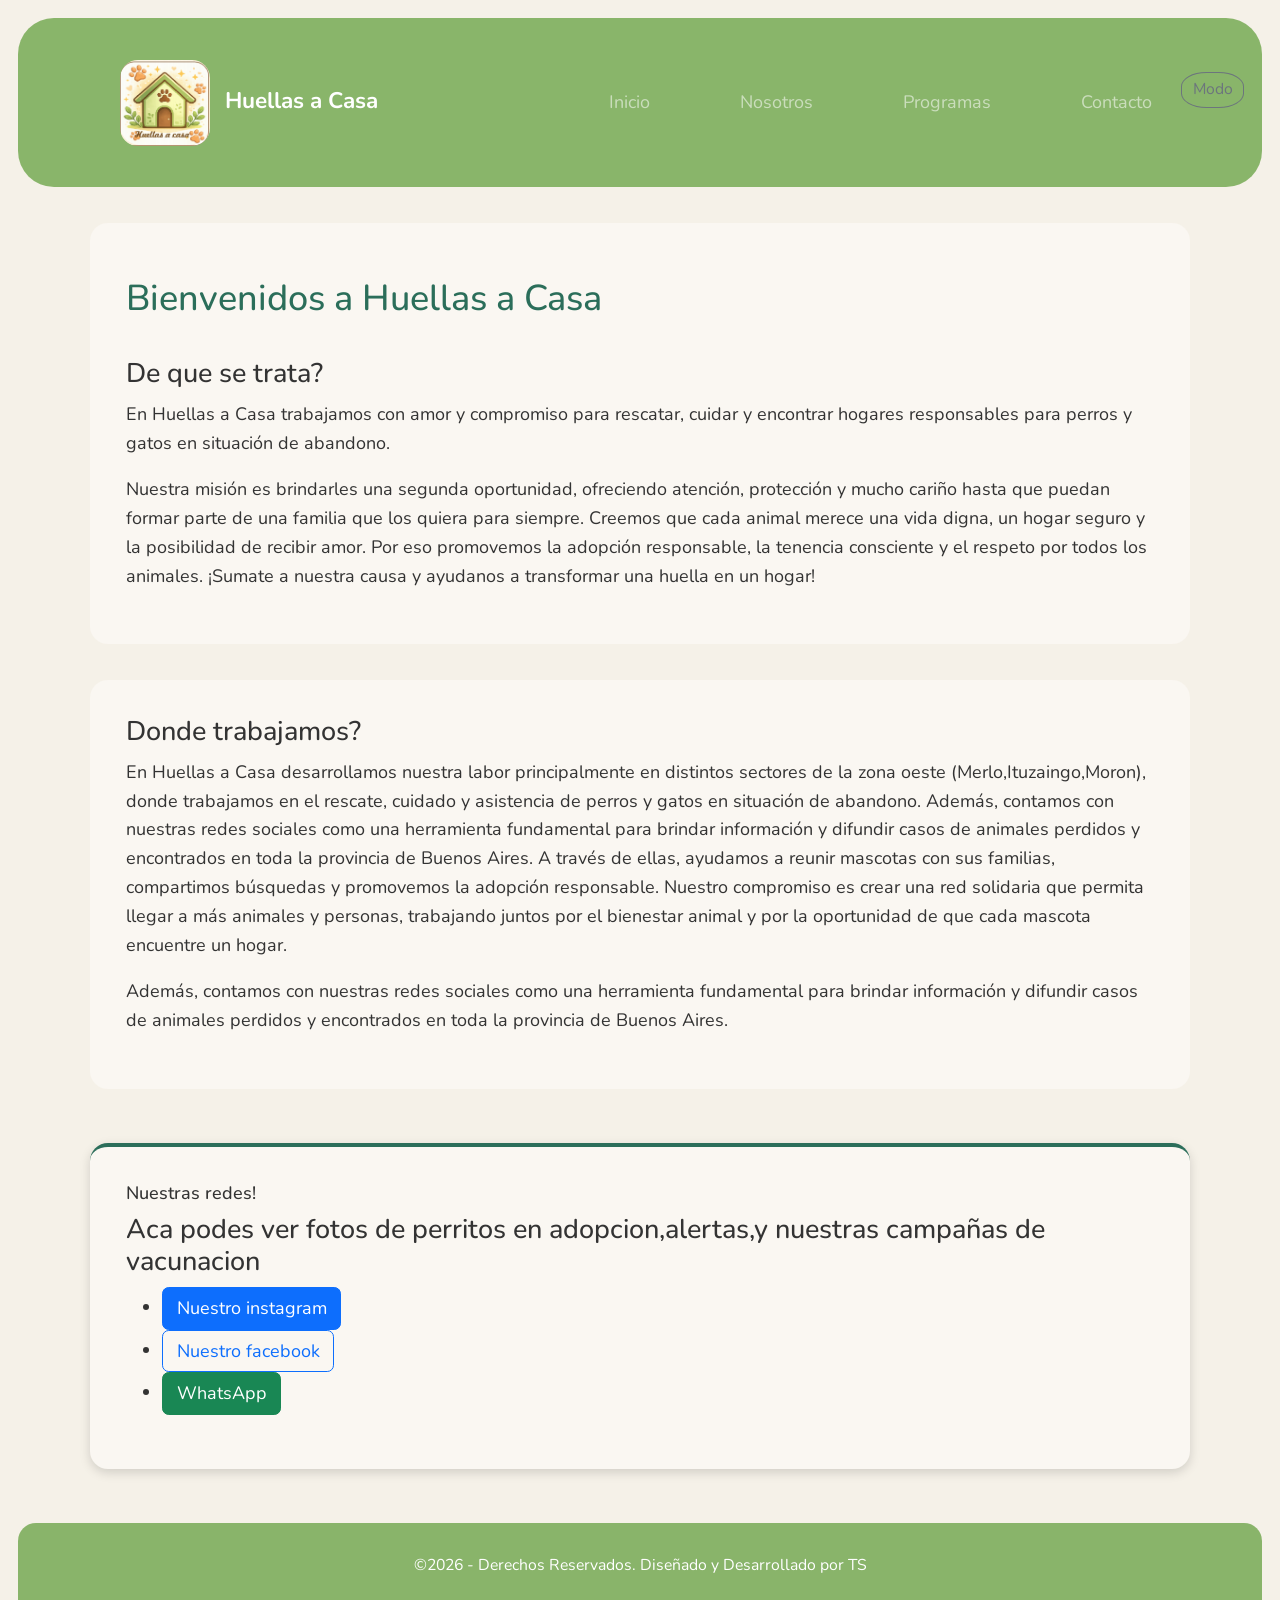
<file: TP-FUNDACION/Index.html>
<!DOCTYPE html>
<html lang="es">
<head>
    <meta charset="UTF-8">
    <meta name="viewport" content="width=device-width, initial-scale=1.0">
    <title>Huellas a casa</title>
    <link rel="preconnect" href="https://fonts.googleapis.com">
    <link rel="preconnect" href="https://fonts.gstatic.com" crossorigin>
    <link href="https://fonts.googleapis.com/css2?family=Nunito:ital,wght@0,200..1000;1,200..1000&display=swap" rel="stylesheet">
    <link href="https://cdn.jsdelivr.net/npm/bootstrap@5.3.8/dist/css/bootstrap.min.css" rel="stylesheet">
    
    <link rel="stylesheet" href="./CSS/estilos.css">
    
</head>
<body>
    <header>
<button id="btn-modo" class="btn btn-outline-secondary btn-sm"">Modo</button>
<nav class="navbar navbar-expand-lg navbar-dark">
        <div class="container">

            <a class="navbar-brand" href="./Index.html">
                <img src="./Img/Logo.png"
                    alt="Logo"
                    width="100"
                    class="me-2">
                Huellas a Casa
            </a>

            <button class="navbar-toggler"
                    type="button"
                    data-bs-toggle="collapse"
                    data-bs-target="#menu">
                <span class="navbar-toggler-icon"></span>
            </button>

            <div class="collapse navbar-collapse" id="menu">
                <ul class="navbar-nav ms-auto">

                    <li class="nav-item">
                        <a class="nav-link" href="./Index.html">
                            Inicio
                        </a>
                    </li>

                    <li class="nav-item">
                        <a class="nav-link" href="./nosotross.html">
                            Nosotros
                        </a>
                    </li>

                    <li class="nav-item">
                        <a class="nav-link" href="./programas.html">
                            Programas
                        </a>
                    </li>

                    <li class="nav-item">
                        <a class="nav-link" href="./contacto.html">
                            Contacto
                        </a>
                    </li>

                </ul>
            </div>

        </div>
    </nav>
</header>

    <main>
        <section>
            <h1>Bienvenidos a Huellas a Casa</h1><br>
            <h2>De que se trata?</h2>

            <p>
                En Huellas a Casa trabajamos con amor y compromiso para rescatar,
                cuidar y encontrar hogares responsables para perros y gatos en
                situación de abandono.
            </p>

            <p>
            Nuestra misión es brindarles una segunda oportunidad, ofreciendo atención, protección y mucho cariño hasta que puedan formar parte de una familia que los quiera para siempre.

            Creemos que cada animal merece una vida digna, un hogar seguro y la posibilidad de recibir amor. Por eso promovemos la adopción responsable, la tenencia consciente y el respeto por todos los animales.

            ¡Sumate a nuestra causa y ayudanos a transformar una huella en un hogar!
            </p>
            </section>
            <section id="donde-trabajamos"> 
            <h2>Donde trabajamos?</h2>
                <p>En Huellas a Casa desarrollamos nuestra labor principalmente en distintos sectores de la zona oeste (Merlo,Ituzaingo,Moron), donde trabajamos en el rescate, cuidado y asistencia de perros y gatos en situación de abandono.

                    Además, contamos con nuestras redes sociales como una herramienta fundamental para brindar información y difundir casos de animales perdidos y encontrados en toda la provincia de Buenos Aires. A través de ellas, ayudamos a reunir mascotas con sus familias, compartimos búsquedas y promovemos la adopción responsable.

                    Nuestro compromiso es crear una red solidaria que permita llegar a más animales y personas, trabajando juntos por el bienestar animal y por la oportunidad de que cada mascota encuentre un hogar.
                </p>
                <p>
        Además, contamos con nuestras redes sociales como una herramienta fundamental para brindar información y difundir casos de animales perdidos y encontrados en toda la provincia de Buenos Aires.
    </p>
            </section>
            <aside>
    <h3> Nuestras redes!</h3>
    <h4>Aca podes ver fotos de perritos en adopcion,alertas,y nuestras campañas de vacunacion</h4>
    <ul>
        <li><a href="https://www.instagram.com/" target="_blank" class="btn btn-primary">Nuestro instagram</a></li>
        <li><a href="https://www.facebook.com/" target="_blank" class="btn btn-outline-primary">Nuestro facebook</a></li>
        <li><a href="https://wa.me/5491123456789" target="_blank" class="btn btn-success">WhatsApp</a></li>
    </ul>
            </aside>

    </main>
    <footer><small>&copy;2026 - Derechos Reservados. Diseñado y Desarrollado por TS</small></footer>
    <script src="JS/main.js"></script>
    </body>
</html>
</file>
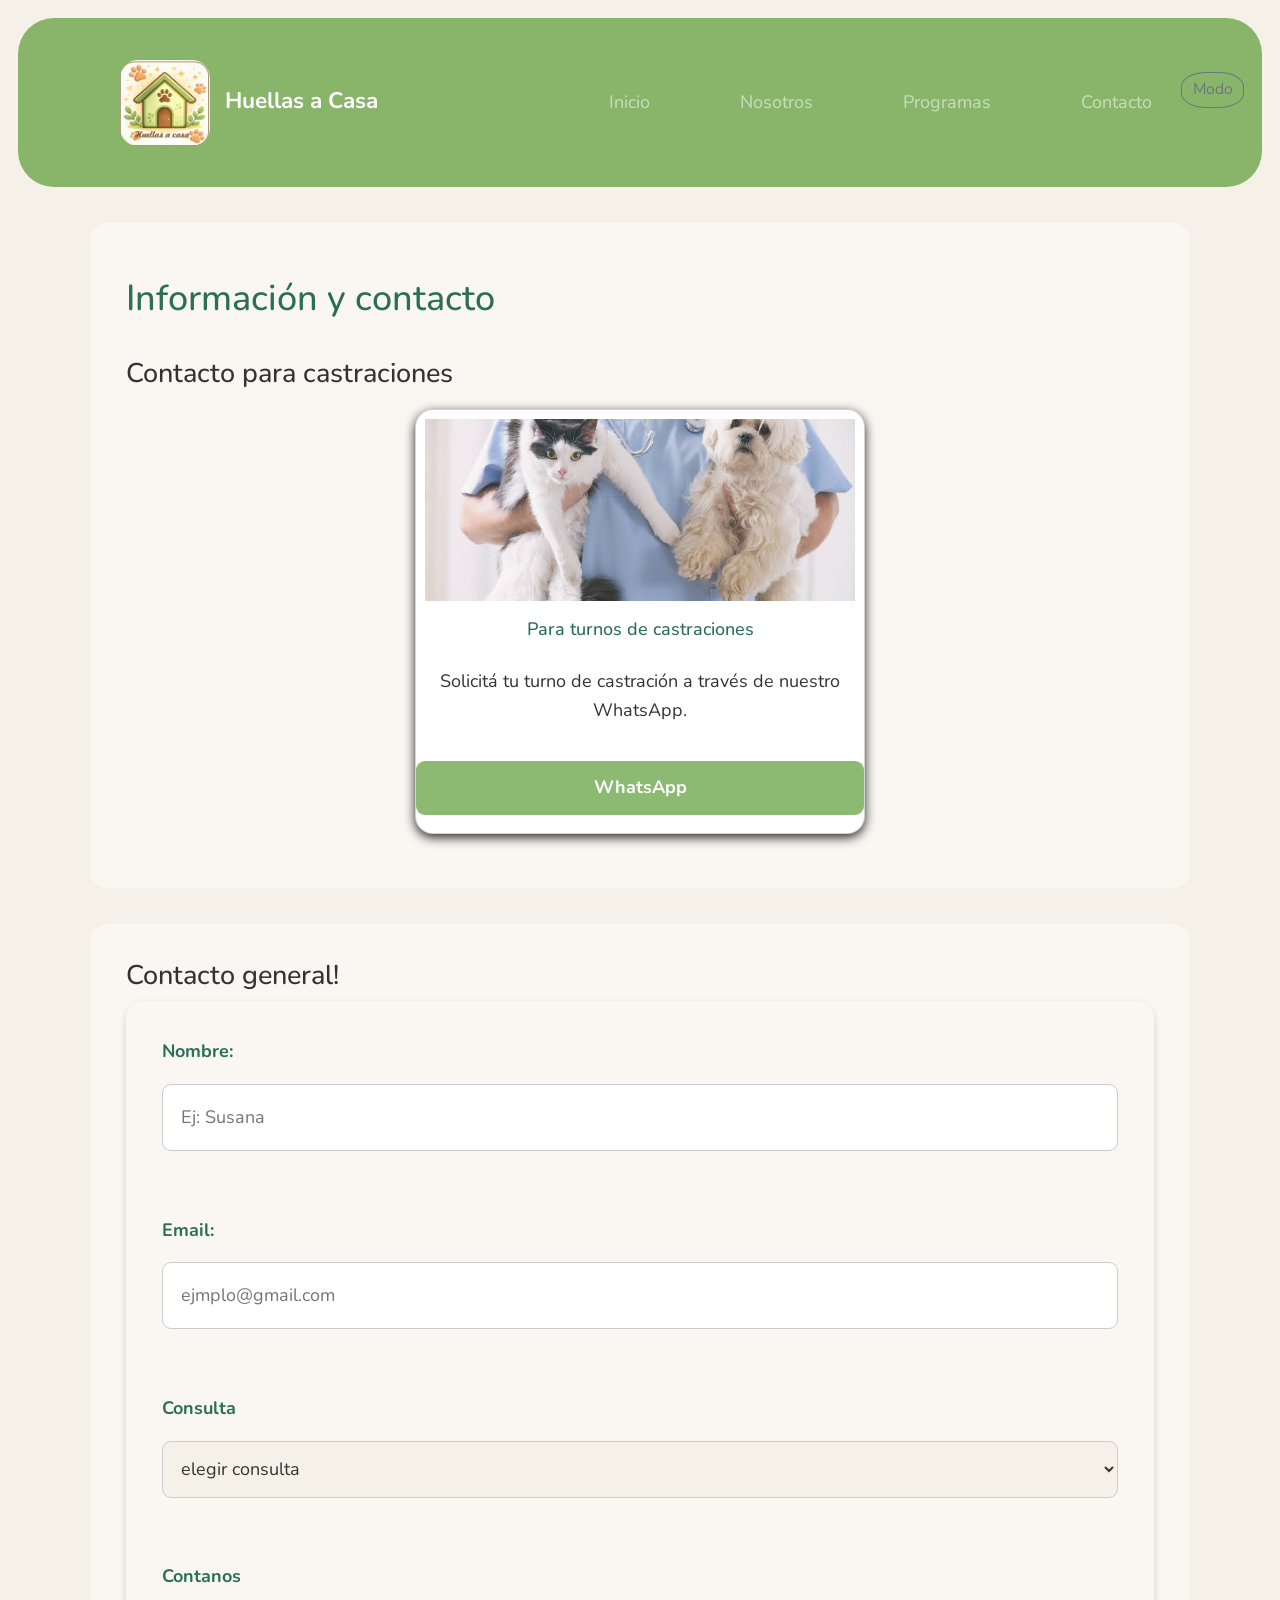
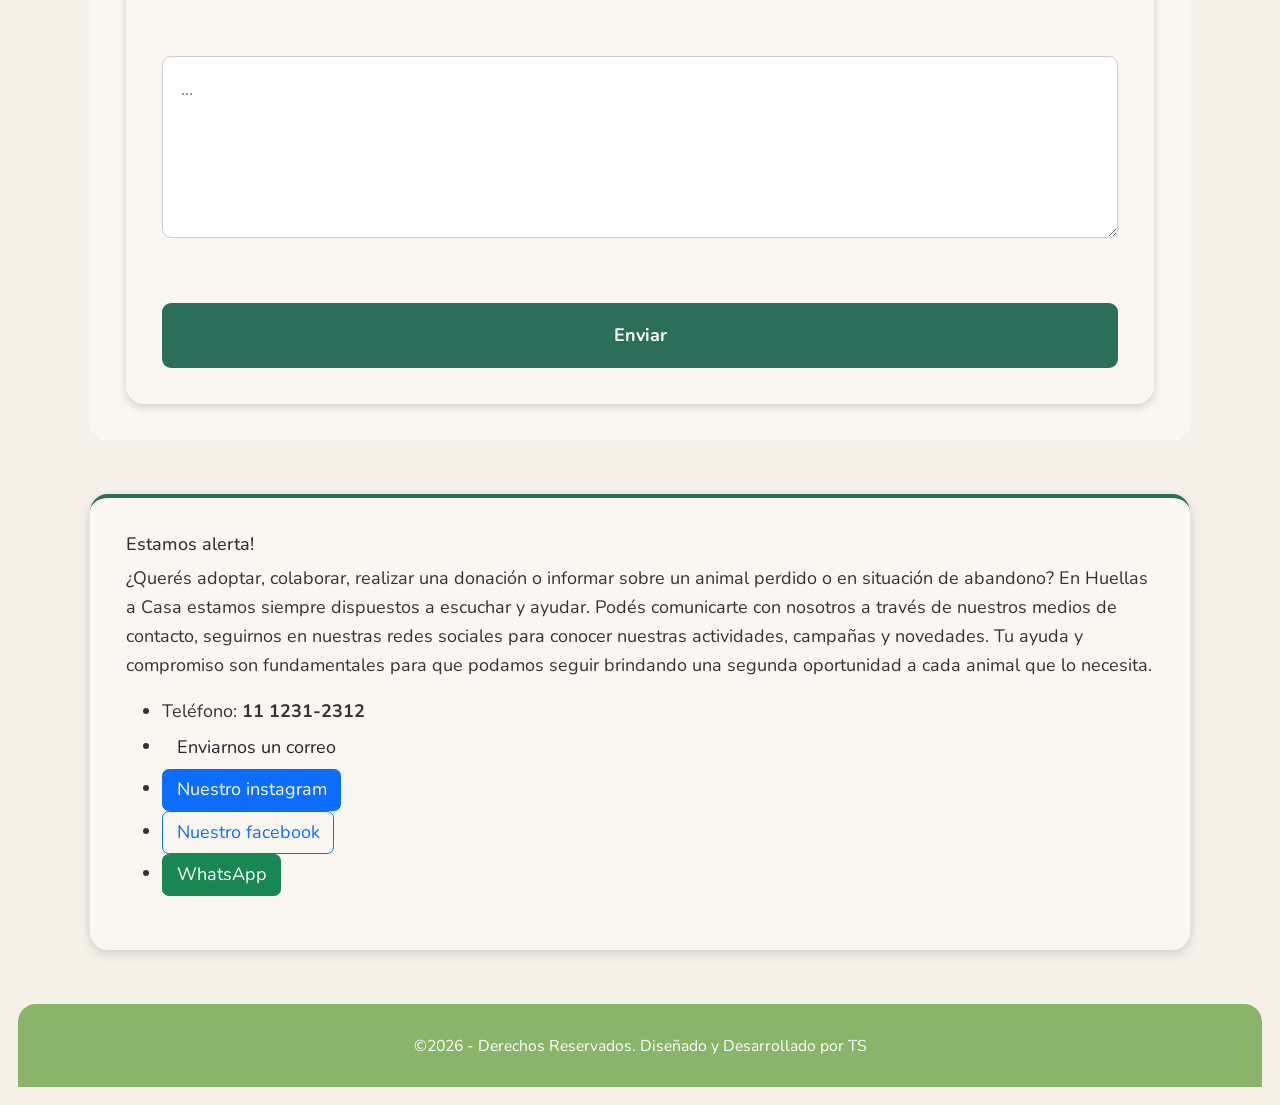
<file: TP-FUNDACION/contacto.html>
<!DOCTYPE html>
<html lang="es">
<head>
    <meta charset="UTF-8">
    <meta name="viewport" content="width=device-width, initial-scale=1.0">
    <title>Huellas a casa</title>
    <link rel="preconnect" href="https://fonts.googleapis.com">
    <link rel="preconnect" href="https://fonts.gstatic.com" crossorigin>
    <link href="https://fonts.googleapis.com/css2?family=Nunito:ital,wght@0,200..1000;1,200..1000&display=swap" rel="stylesheet">
    <link href="https://cdn.jsdelivr.net/npm/bootstrap@5.3.8/dist/css/bootstrap.min.css" rel="stylesheet">
    
    <link rel="stylesheet" href="./CSS/estilos.css">
    
</head>
<body>
<header>
    <button id="btn-modo" class="btn btn-outline-secondary btn-sm"">Modo</button>
<nav class="navbar navbar-expand-lg navbar-dark">
        <div class="container">

            <a class="navbar-brand" href="./Index.html">
                <img src="./Img/Logo.png"
                    alt="Logo"
                    width="100"
                    class="me-2">
                Huellas a Casa
            </a>

            <button class="navbar-toggler"
                    type="button"
                    data-bs-toggle="collapse"
                    data-bs-target="#menu">
                <span class="navbar-toggler-icon"></span>
            </button>

            <div class="collapse navbar-collapse" id="menu">
                <ul class="navbar-nav ms-auto">

                    <li class="nav-item">
                        <a class="nav-link" href="./Index.html">
                            Inicio
                        </a>
                    </li>

                    <li class="nav-item">
                        <a class="nav-link" href="./nosotross.html">
                            Nosotros
                        </a>
                    </li>

                    <li class="nav-item">
                        <a class="nav-link" href="./programas.html">
                            Programas
                        </a>
                    </li>

                    <li class="nav-item">
                        <a class="nav-link" href="./contacto.html">
                            Contacto
                        </a>
                    </li>

                </ul>
            </div>

        </div>
    </nav>
</header>
        <main>
            <section>
                <h1>Información y contacto</h1><br>
                    <h2>Contacto para castraciones</h2>
                    <div class="card">
                <img src="./Img/castracionperroygato.jfif" class="card-img-top" alt="castracion perros y gatos" >
                <h3 class="card-title">Para turnos de castraciones</h3>
                    <p class="card-text">Solicitá tu turno de castración a través de nuestro WhatsApp.</p>
                    <a href="https://wa.me/5491123456789" target="_blank">WhatsApp</a>
                    </div>
                </section>
            <section id="formulario">
            <h2>Contacto general!</h2>

        <form action="#" method="post">
            <label for="nombre">Nombre:</label>
            <input type="text" id="nombre" name="nombre" placeholder="Ej: Susana" required>
            <br>
            <label for="email">Email:</label>
            <input type="email" id="email" name="email" placeholder="ejmplo@gmail.com" required><br>
            <label for="consulta">Consulta</label>
            <select name="consulta" id="consulta" required>
            <option value="">elegir consulta</option>
            <option value="Cgral">Contacto general</option>
            <option value="Adop">Adopciones</option>
            <option value="Vol">Voluntariado</option>
            <option value="Don">Donaciones</option>
            <option value="Alr">Alertas</option>
            </select><br>
            <label for="mensaje">Contanos</label><br>
            <textarea name="text" id="mensaje"  rows="5" placeholder="..."></textarea><br>
            <button type="submit"> Enviar </button>
            </form>
            </section>

    <aside id="contacto">
        <h3>Estamos alerta!</h3> 
        <p>¿Querés adoptar, colaborar, realizar una donación o informar sobre un animal perdido o en situación de abandono? En Huellas a Casa estamos siempre dispuestos a escuchar y ayudar.
        Podés comunicarte con nosotros a través de nuestros medios de contacto, seguirnos en nuestras redes sociales para conocer nuestras actividades, campañas y novedades.
        Tu ayuda y compromiso son fundamentales para que podamos seguir brindando una segunda oportunidad a cada animal que lo necesita.</p>
    <ul>
    <li> Teléfono: <strong>11 1231-2312</strong></li>
    <li><a href="mailto:huellasacasa@gmail.com" class="btn btn-ligth">Enviarnos un correo </a></li>
    <li><a href="https://www.instagram.com/" target="_blank" class="btn btn-primary">Nuestro instagram</a></li>
    <li><a href="https://www.facebook.com/" target="_blank" class="btn btn-outline-primary">Nuestro facebook</a></li>
    <li><a href="https://wa.me/5491123456789" target="_blank" class="btn btn-success">WhatsApp</a></li>
    </ul>
    </aside>
        </main>
<footer><small>&copy;2026 - Derechos Reservados. Diseñado y Desarrollado por TS</small></footer>
    <script src="JS/main.js"></script>
</body>  

</html>
</file>
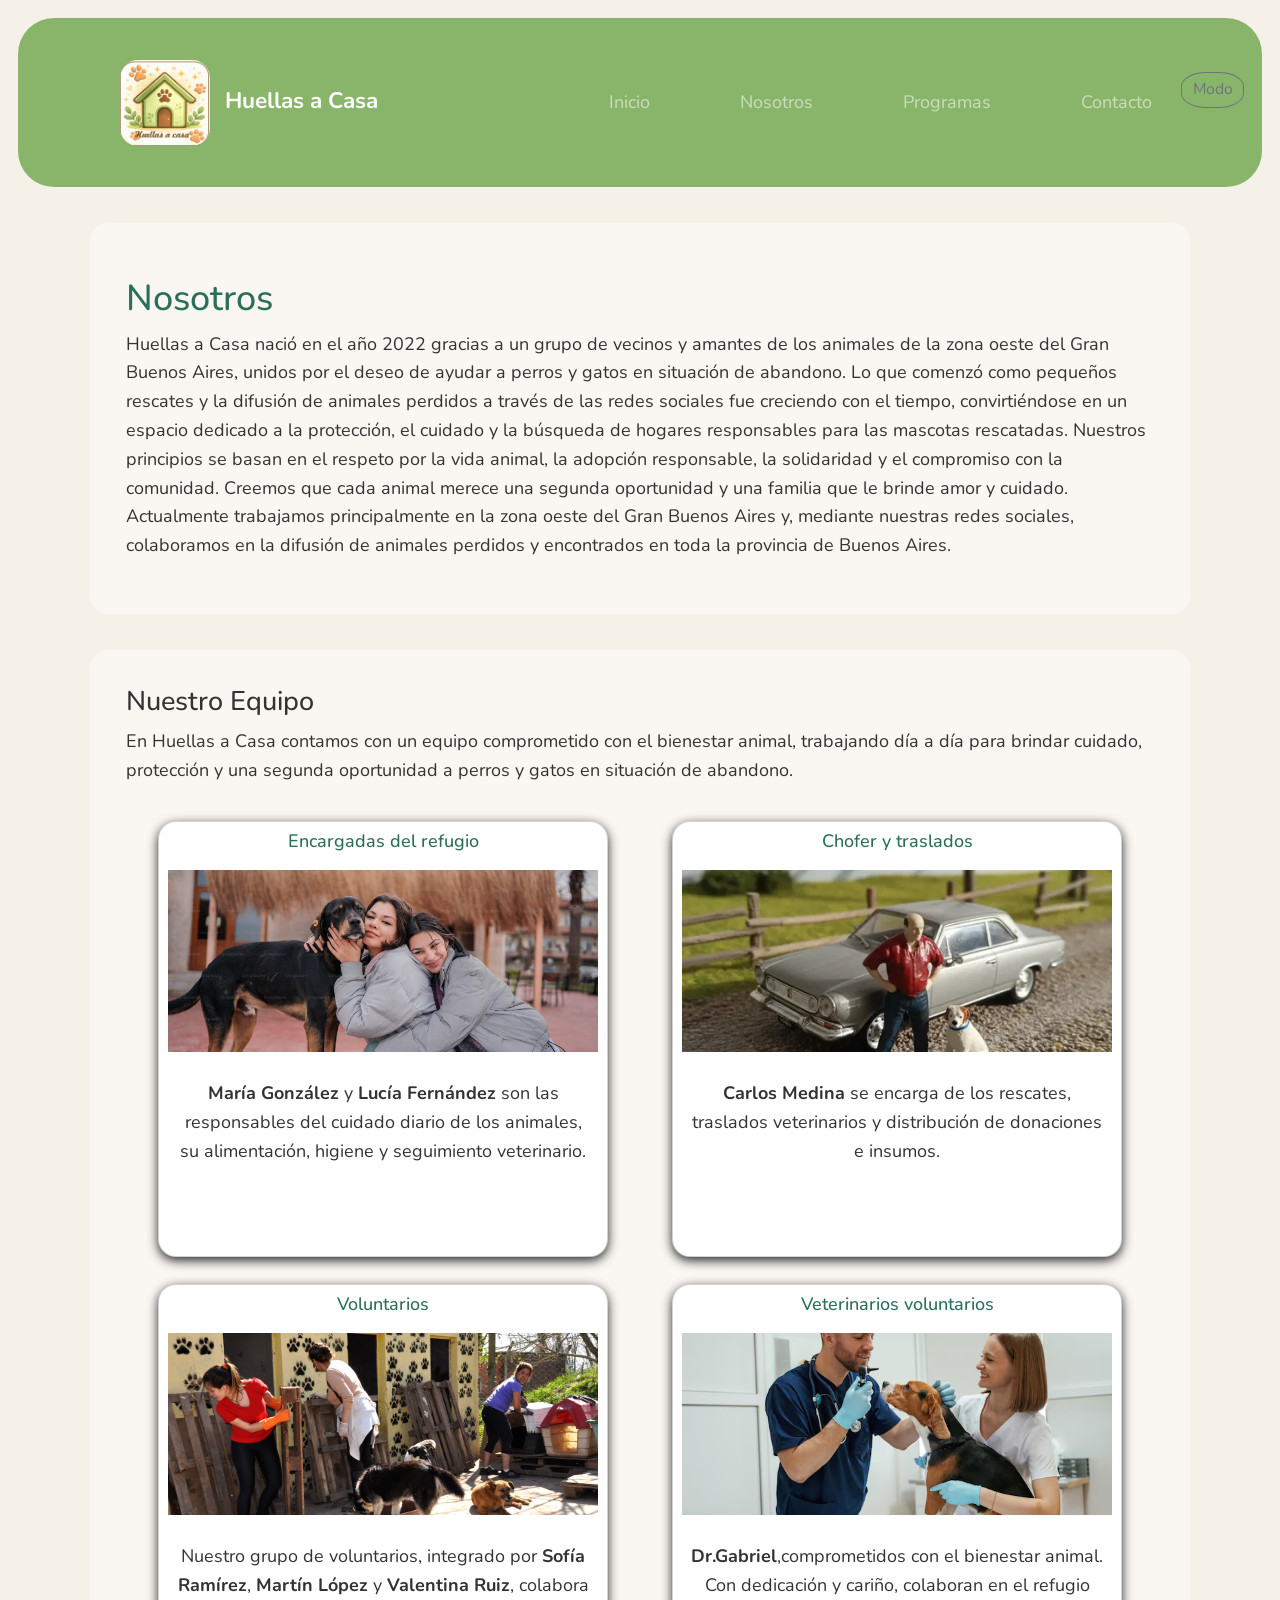
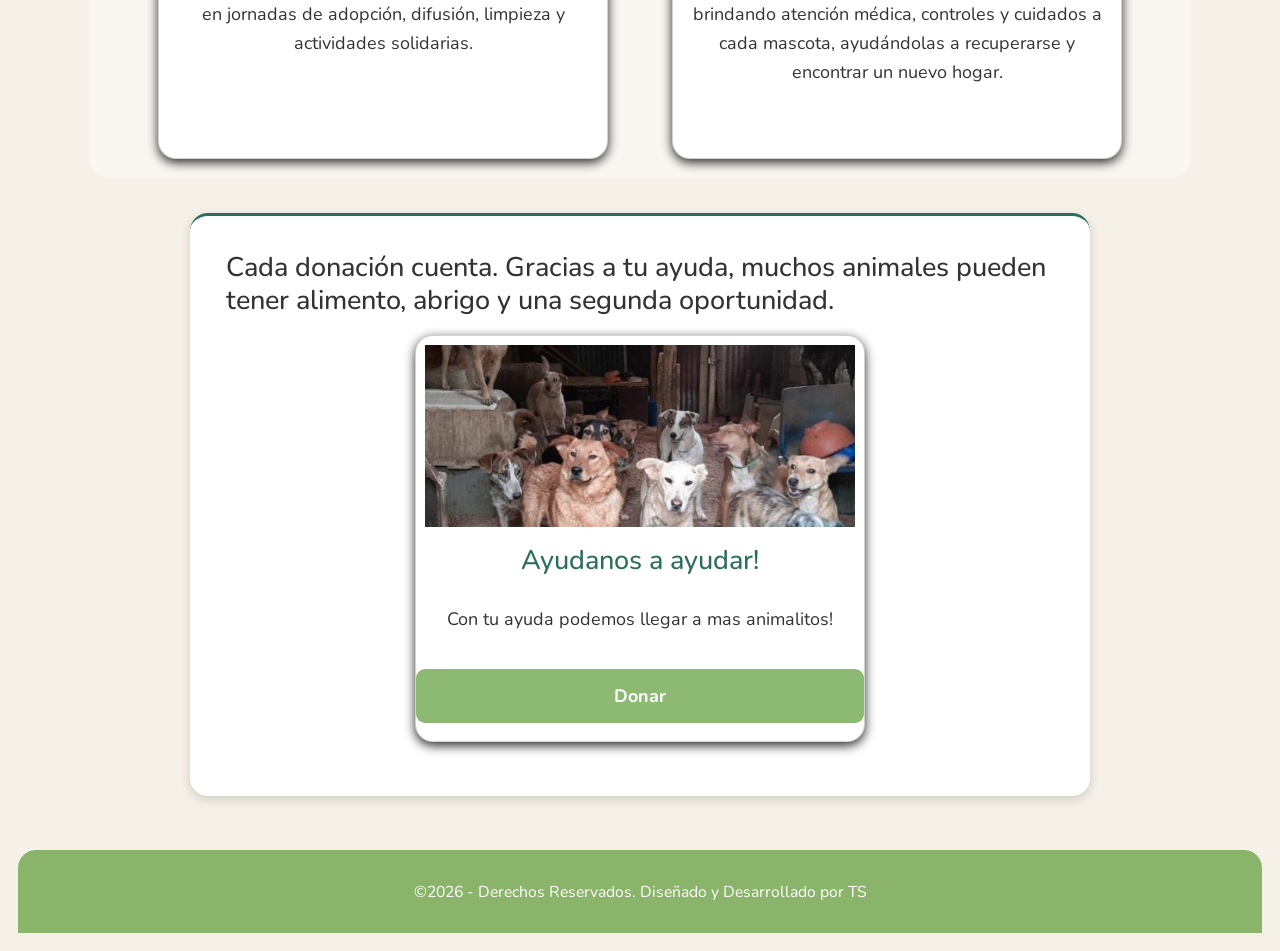
<file: TP-FUNDACION/nosotross.html>
<!DOCTYPE html>
<html lang="es">
<head>
    <meta charset="UTF-8">
    <meta name="viewport" content="width=device-width, initial-scale=1.0">
    <title>Huellas a casa</title>
    <link rel="preconnect" href="https://fonts.googleapis.com">
    <link rel="preconnect" href="https://fonts.gstatic.com" crossorigin>
    <link href="https://fonts.googleapis.com/css2?family=Nunito:ital,wght@0,200..1000;1,200..1000&display=swap" rel="stylesheet">
    <link href="https://cdn.jsdelivr.net/npm/bootstrap@5.3.8/dist/css/bootstrap.min.css" rel="stylesheet">
    
    <link rel="stylesheet" href="./CSS/estilos.css">
    
</head>
<body>
    <header>
    <button id="btn-modo" class="btn btn-outline-secondary btn-sm"">Modo</button>
<nav class="navbar navbar-expand-lg navbar-dark">
        <div class="container">

            <a class="navbar-brand" href="./Index.html">
                <img src="./Img/Logo.png"
                    alt="Logo"
                    width="100"
                    class="me-2">
                Huellas a Casa
            </a>

            <button class="navbar-toggler"
                    type="button"
                    data-bs-toggle="collapse"
                    data-bs-target="#menu">
                <span class="navbar-toggler-icon"></span>
            </button>

            <div class="collapse navbar-collapse" id="menu">
                <ul class="navbar-nav ms-auto">

                    <li class="nav-item">
                        <a class="nav-link" href="./Index.html">
                            Inicio
                        </a>
                    </li>

                    <li class="nav-item">
                        <a class="nav-link" href="./nosotross.html">
                            Nosotros
                        </a>
                    </li>

                    <li class="nav-item">
                        <a class="nav-link" href="./programas.html">
                            Programas
                        </a>
                    </li>

                    <li class="nav-item">
                        <a class="nav-link" href="./contacto.html">
                            Contacto
                        </a>
                    </li>

                </ul>
            </div>

        </div>
    </nav>
</header>
        <main>
            <section id="nosotros">
    <h1>Nosotros</h1>

    <p>
        Huellas a Casa nació en el año 2022 gracias a un grupo de vecinos y amantes de los animales de la zona oeste del Gran Buenos Aires, unidos por el deseo de ayudar a perros y gatos en situación de abandono.
        Lo que comenzó como pequeños rescates y la difusión de animales perdidos a través de las redes sociales fue creciendo con el tiempo, convirtiéndose en un espacio dedicado a la protección, el cuidado y la búsqueda de hogares responsables para las mascotas rescatadas.
        Nuestros principios se basan en el respeto por la vida animal, la adopción responsable, la solidaridad y el compromiso con la comunidad. Creemos que cada animal merece una segunda oportunidad y una familia que le brinde amor y cuidado.
        Actualmente trabajamos principalmente en la zona oeste del Gran Buenos Aires y, mediante nuestras redes sociales, colaboramos en la difusión de animales perdidos y encontrados en toda la provincia de Buenos Aires.
    </p>
</section>
            <section id="equipo">
    <h2>Nuestro Equipo</h2>

    <p class="card-text">
        En Huellas a Casa contamos con un equipo comprometido con el bienestar animal, trabajando día a día para brindar cuidado, protección y una segunda oportunidad a perros y gatos en situación de abandono.
    </p>
    <div class="container">
        <div class="row g-4">

            <div class="col-12 col-md-6">
                <div class="card h-100">
                    <h3 class="card-title">Encargadas del refugio</h3>
                    <img src="./Img/MariayLucia.avif" alt="Encargadas Maria y Lucia">
                    <p class="card-text"><strong>María González</strong> y <strong>Lucía Fernández</strong> son las responsables del cuidado diario de los animales, su alimentación, higiene y seguimiento veterinario.</p>
                </div>
            </div>

            <div class="col-12 col-md-6">
                <div class="card h-100">
                    <h3 class="card-title">Chofer y traslados</h3>
                    <img src="./Img/Carlos.webp" alt="Carlos el chofer">
                    <p><strong>Carlos Medina</strong> se encarga de los rescates, traslados veterinarios y distribución de donaciones e insumos.</p>
                </div>
            </div>

        <div class="col-12 col-md-6">
            <div class="card h-100">
                <h3 class="card-title">Voluntarios</h3>
                <img src="./Img/voluntarios-04.jpg" alt="Voluntarios del refugio" >
                <p class="card-text">Nuestro grupo de voluntarios, integrado por <strong>Sofía Ramírez</strong>, <strong>Martín López</strong> y <strong>Valentina Ruiz</strong>, colabora en jornadas de adopción, difusión, limpieza y actividades solidarias.</p>
            </div>
        </div>

        <div class="col-12 col-md-6">
            <div class="card h-100">
                <h3 class="card-title">Veterinarios voluntarios</h3>
                <img src="./Img/yesicaygabriel.avif" alt="Veterinarios" >
                <p class="card-text"><strong>Dr.Gabriel</strong>,comprometidos con el bienestar animal. Con dedicación y cariño, colaboran en el refugio brindando atención médica, controles y cuidados a cada mascota, ayudándolas a recuperarse y encontrar un nuevo hogar. </p>
            </div>
        </div>
    </div>
</div>
</section>
    <aside id="donaciones">
        <h4>Cada donación cuenta. Gracias a tu ayuda, muchos animales pueden tener alimento, abrigo y una segunda oportunidad.</h4>
        <div class="card">       
                <img src="./Img/ayudanos.jfif" class="card-img-top" alt="ayuda a los que te necesitan" >
                <h2 class="card-title">Ayudanos a ayudar!</h2>
                    <p class="card-text">Con tu ayuda podemos llegar a mas animalitos!</p>
                    <a href="https://www.mercadopago.com.ar/" target="_blank">Donar</a>
        </div> 
    </aside>

        </main>
<footer><small>&copy;2026 - Derechos Reservados. Diseñado y Desarrollado por TS</small></footer>
<script src="JS/main.js"></script>
</body>   
</html>
</file>
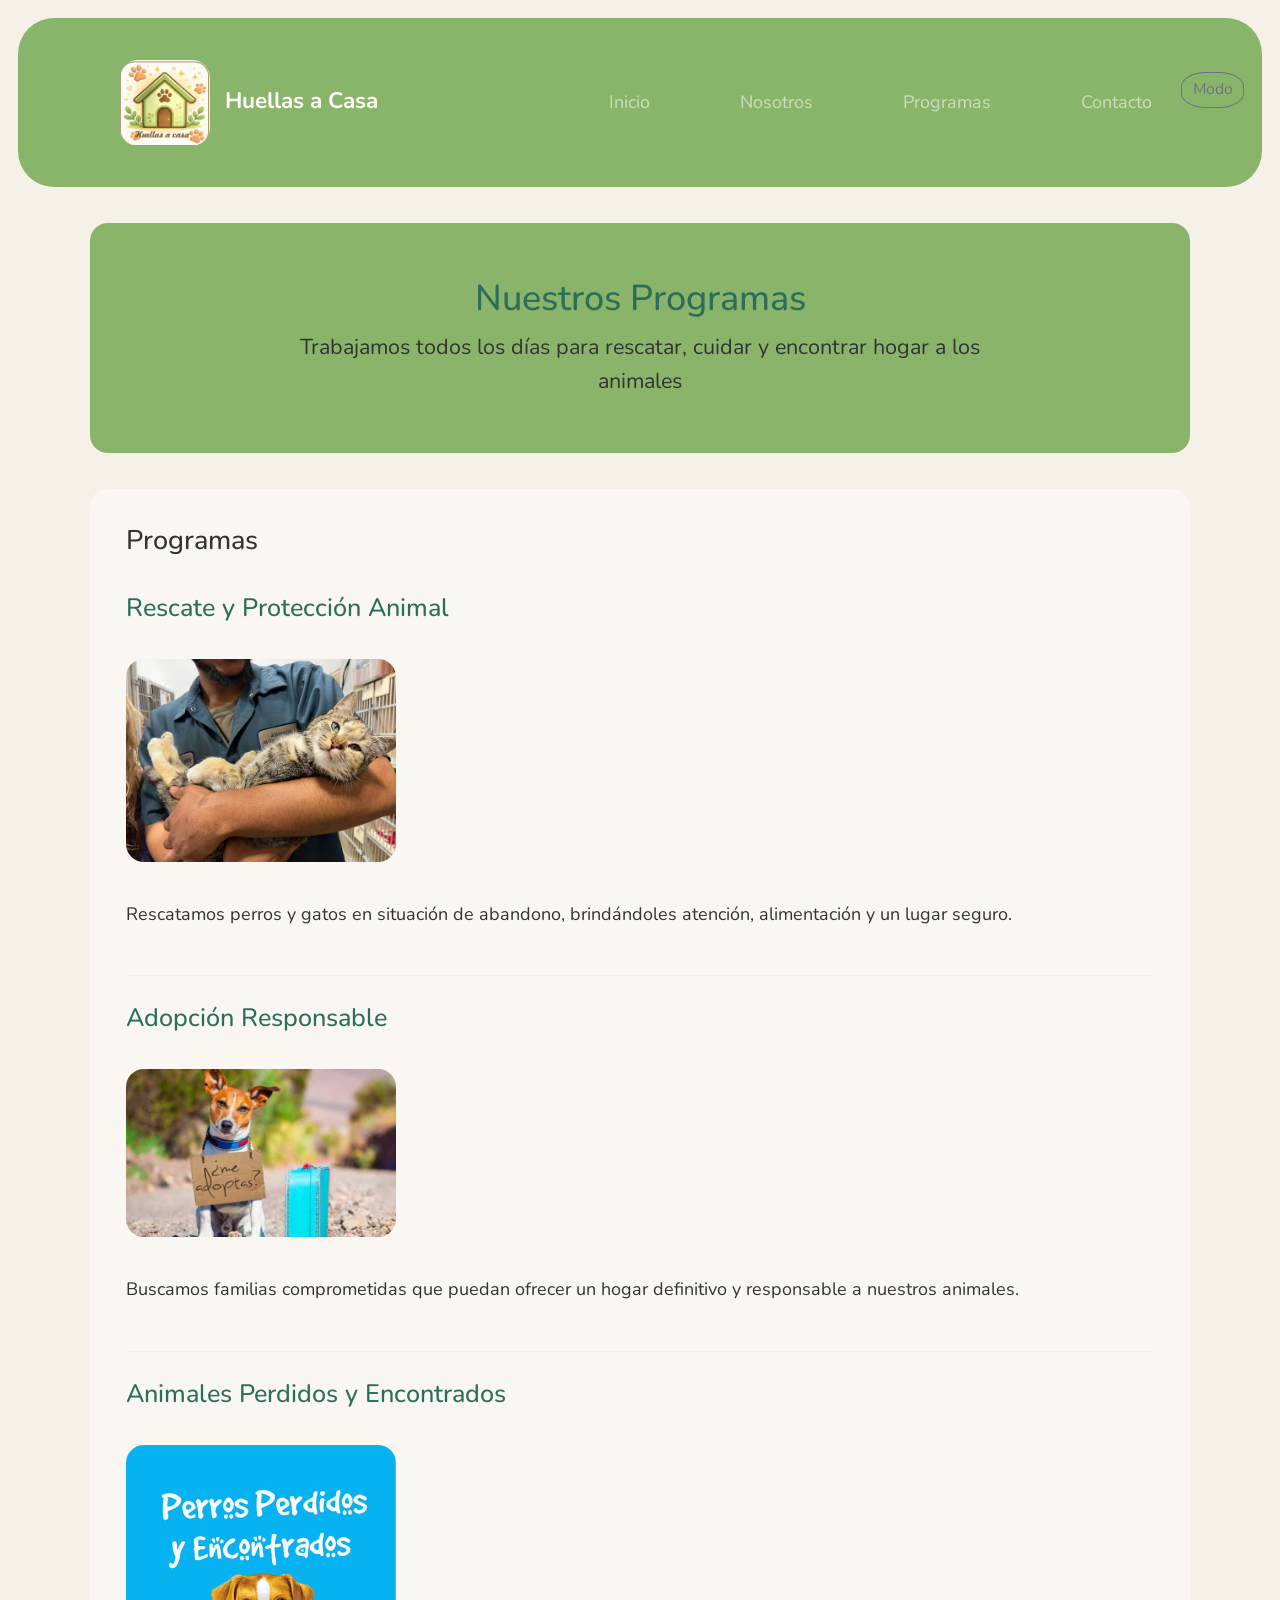
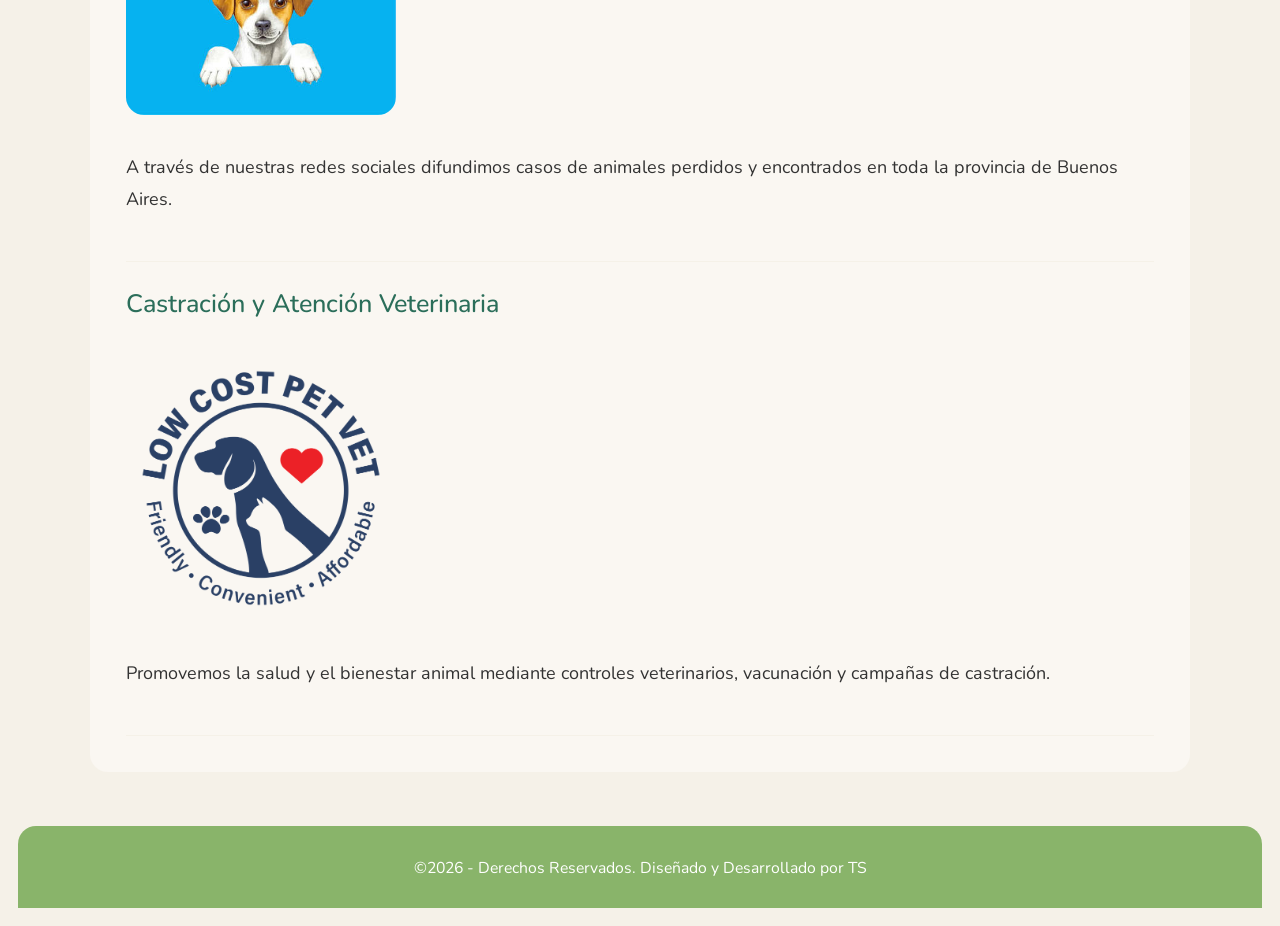
<file: TP-FUNDACION/programas.html>
<!DOCTYPE html>
<html lang="es">
<head>
    <meta charset="UTF-8">
    <meta name="viewport" content="width=device-width, initial-scale=1.0">
    <title>Huellas a casa</title>
    <link rel="preconnect" href="https://fonts.googleapis.com">
    <link rel="preconnect" href="https://fonts.gstatic.com" crossorigin>
    <link href="https://fonts.googleapis.com/css2?family=Nunito:ital,wght@0,200..1000;1,200..1000&display=swap" rel="stylesheet">
    <link href="https://cdn.jsdelivr.net/npm/bootstrap@5.3.8/dist/css/bootstrap.min.css" rel="stylesheet">
    
    <link rel="stylesheet" href="./CSS/estilos.css">
    
</head>
<body>
<header>
    <button id="btn-modo" class="btn btn-outline-secondary btn-sm"">Modo</button>
<nav class="navbar navbar-expand-lg navbar-dark">
        <div class="container">

            <a class="navbar-brand" href="./Index.html">
                <img src="./Img/Logo.png"
                    alt="Logo"
                    width="100"
                    class="me-2">
                Huellas a Casa
            </a>

            <button class="navbar-toggler"
                    type="button"
                    data-bs-toggle="collapse"
                    data-bs-target="#menu">
                <span class="navbar-toggler-icon"></span>
            </button>

            <div class="collapse navbar-collapse" id="menu">
                <ul class="navbar-nav ms-auto">

                    <li class="nav-item">
                        <a class="nav-link" href="./Index.html">
                            Inicio
                        </a>
                    </li>

                    <li class="nav-item">
                        <a class="nav-link" href="./nosotross.html">
                            Nosotros
                        </a>
                    </li>

                    <li class="nav-item">
                        <a class="nav-link" href="./programas.html">
                            Programas
                        </a>
                    </li>

                    <li class="nav-item">
                        <a class="nav-link" href="./contacto.html">
                            Contacto
                        </a>
                    </li>

                </ul>
            </div>

        </div>
    </nav>
</header>
    <main>
        <section class="hero">
            <div class="hero-texto">
                <h1>Nuestros Programas</h1>
                <p>Trabajamos todos los días para rescatar, cuidar y encontrar hogar a los animales</p>
            </div>
        </section>
        <section>
            <h2>Programas</h2> 
            <article>
                <h3>Rescate y Protección Animal</h3>
                <img src="./Img/rescate.jfif" alt="rescate de animales">
        <p>Rescatamos perros y gatos en situación de abandono, brindándoles atención, alimentación y un lugar seguro.</p>
    </article>
    <article>
    <h3>Adopción Responsable</h3>
    <img src="./Img/adopta.jfif" alt="adopta">
    <p>
        Buscamos familias comprometidas que puedan ofrecer un hogar definitivo y responsable a nuestros animales.
    </p>
    </article>
    <article>
    <h3>Animales Perdidos y Encontrados</h3>
    <img src="./Img/perdidosyencontrados.jfif" alt="perdidos y encontrados">
    <p>
        A través de nuestras redes sociales difundimos casos de animales perdidos y encontrados en toda la provincia de Buenos Aires.
    </p>
    </article>
    <article>
    <h3>Castración y Atención Veterinaria</h3>
    <img src="./Img/low-costcastracion.png" alt="castraciones bajo costo">
    <p>
        Promovemos la salud y el bienestar animal mediante controles veterinarios, vacunación y campañas de castración.
    </p>
    </article>
        </section>

    </main>
<footer> <small>&copy;2026 - Derechos Reservados. Diseñado y Desarrollado por TS</small></footer> 
    <script src="JS/main.js"></script>
</body>
</html>
</file>
<file: TP-FUNDACION/CSS/estilos.css>
/*variable de paleta de colores*/
:root {
    --color-primario: #468f1c9d;
    --color-acento: #2b6e5a;
    --color-texto: #333333;
    --color-fondo: #F5F1E8;
    --color-tarjeta: #FFFFFF;
    --color-section: #FAF7F2;

    --fuente-principal: "Nunito", sans-serif;
}
/*RESET BASICO*/
* {box-sizing: border-box;
    margin: 0;
    padding: 0;
}
/*ESTILOS GLOBALES*/
    html{ font-size: 18px;}

    /*ESTILOS GENERALES*/    

    body{
        
        font-family: var(--fuente-principal);
        background-color: var(--color-fondo);
        font-size: 1rem;
        line-height: 1.6;
        color: var(--color-texto);
        padding: 1rem ;

}
main {
    max-width: 1100px;
    margin: 0 auto;
}
p {
    margin-bottom: 1rem;
    color:var(--color-texto);
}

/*HEADER*/
header {
    background-color: var(--color-primario);
    padding: 0.5rem;
    text-align: center;
    border-radius: 2rem;
    
}
header img{
width:5rem ;
border-radius: 1rem ;}

/*TITULOS*/

h1 {
    font-size: 2rem;
    color:var(--color-acento);
    margin-top: 1rem;
}
h2{
color: var(--color-texto);
font-size: 1.5rem;
text-decoration:none;
}
h3{
    font-size:1rem ;

}
/*NAVEGACION*/
nav{
margin: 1rem;
text-align: center;
display:flex;

}
nav a {
    color: var(--color-primario);
    text-decoration: none;
    margin: 0 2rem;
    font-weight: bold;
}
nav a:hover {
    color: var(--color-acento);
    text-decoration: underline;
}

/*SECCIONES*/
section {
background-color:var(--color-section);
padding: 2rem;
margin: 2rem 0;
border-radius: 1rem;
}
/*EQUIPO*/

.equipo {
    display: flex;
    flex-wrap: wrap;
    gap: 2rem;
    justify-content: center;
}

/*CARDS*/

.card{

background-color: var(--color-tarjeta);
width: 100%;
max-width: 25rem;
border-radius: 1rem;
overflow: hidden;
box-shadow: 0 0.2rem 0.6rem rgba(0, 0, 0, 0.842);
text-align: center;
padding-bottom: 1rem;
margin: 1rem auto;


}
.card img {
    width: 100%;
    height: 200px;
    object-fit: cover;
    padding: 0.5rem;
}
.card h2,
.card h3 {
    margin: 0.5rem;
    color: var(--color-acento);
    text-decoration: none;
}
.card p {
    padding: 1rem;
    margin-bottom: 1rem;
}
.card a {
    display: inline-block;
    background-color: var(--color-primario);
    color: var(--color-tarjeta);
    text-decoration: none;
    padding: 0.7rem 1.2rem;
    border-radius: 0.5rem;
    font-weight: bold;
}

/*ARTICULOS*/

article {
    padding: 1.5rem 0;
    border-bottom: 1px solid var(--color-fondo);
}
article h3 {
    color: var(--color-acento);
    margin-bottom: 1rem;
    font-size: 1.4rem;
}
article img {
    width: 100%;
    max-width: 15rem ;
    border-radius: 1rem;
    margin: 1rem 0;
}
article p {
    margin-top: 1rem;
    line-height: 1.8;
}
/*FORMULARIO*/

form {
    display: flex;
    flex-direction: column;
    gap: 1rem;
    background-color:var(--color-section);
    padding: 2rem;
    border-radius: 1rem;
    box-shadow:0 0.2rem 0.5rem rgba(0,0,0,.15);
}
label {
    font-weight: bold;
    color: var(--color-acento);
}

input,
textarea,
select {
    padding: 1rem;
    border: 1px solid #cccccc;
    border-radius: 0.5rem;
    font-size: 1rem;
    font-family: var(--fuente-principal);
}

button {
    background-color: var(--color-acento);
    color: white;
    border: none;
    padding: 1rem;
    border-radius: 0.5rem;
    font-size: 1rem;
    font-weight: bold;
    cursor: pointer;
}
select {
    width: 100%;
    padding: 0.8rem;
    border: 1px solid #cccccc;
    border-radius: 0.5rem;
    font-size: 1rem;
    font-family: var(--fuente-principal);
    background-color:var(--color-fondo);
    color: var(--color-texto);
}

/*FOOTER*/

footer {
    background-color: var(--color-primario);
    color: white;
    text-align: center;
    padding: 1.5rem;
    margin-top: 3rem;
    border-radius: 1rem 1rem 0 0;
}

/*ASIDE*/

aside {
    background-color:var(--color-section);
    padding: 2rem;
    margin: 3rem 0;
    border-top: 4px solid var(--color-acento);
    border-radius: 1rem;
    box-shadow: 0 0.2rem 0.6rem rgba(0, 0, 0, 0.15);
    
}
#donaciones {
    background-color: var(--color-tarjeta);
    padding: 2rem;
    margin: 2rem auto;
    width: 100%;
    max-width:50rem;
    border-top: 0.2rem solid var(--color-acento);
    border-radius: 1rem;
    box-shadow: 0 0.2rem 0.6rem rgba(0, 0, 0, 0.15);
}
#donaciones img {
    width: 100%;
    height: 200px;
    object-fit: cover;
    padding: 0.5rem;

}
/* FLEXBOX */

nav {
    display: flex;
    justify-content: center;
    gap: 2rem;
    margin: 1rem;
    flex-wrap: wrap;
}
.card {
    flex: 1 1 300px;
}
/* POSICIONAMIENTO */

header {
    position: sticky;
    top: 0;
    z-index: 1000;
}
/* hero */

.hero{
    background-color: var(--color-primario);
    padding: 2rem 1rem;
    text-align: center;
    border-radius: 1rem;
    margin-bottom: 2rem;
}

.hero-texto{
    color: var(--color-fondo);
    font-size: 1.2rem;
    max-width: 700px;
    margin: 0 auto;
}

/*MODO CLARO*/
body{
    --color-primario: #468f1c9d;
    --color-acento: #2b6e5a;
    --color-texto: #333333;
    --color-fondo: #F5F1E8;
    --color-tarjeta: #FFFFFF;
    --color-section: #FAF7F2;
}
/*Modo oscuro*/
body.modo-oscuro{
    --color-primario: #38304b;
    --color-acento: #b69fd1;
    --color-texto: #f7f0f0;
    --color-fondo: #202152;
    --color-tarjeta: #797aa7;
    --color-section:#51515f77;
}
/*boton de modo oscuro*/
#btn-modo{
    position: fixed;
    top: 4rem;
    right:2rem;
    width: 3.5rem;
    height: 2rem;
    border-radius: 40%;
    z-index: 2000;
}
</file>
